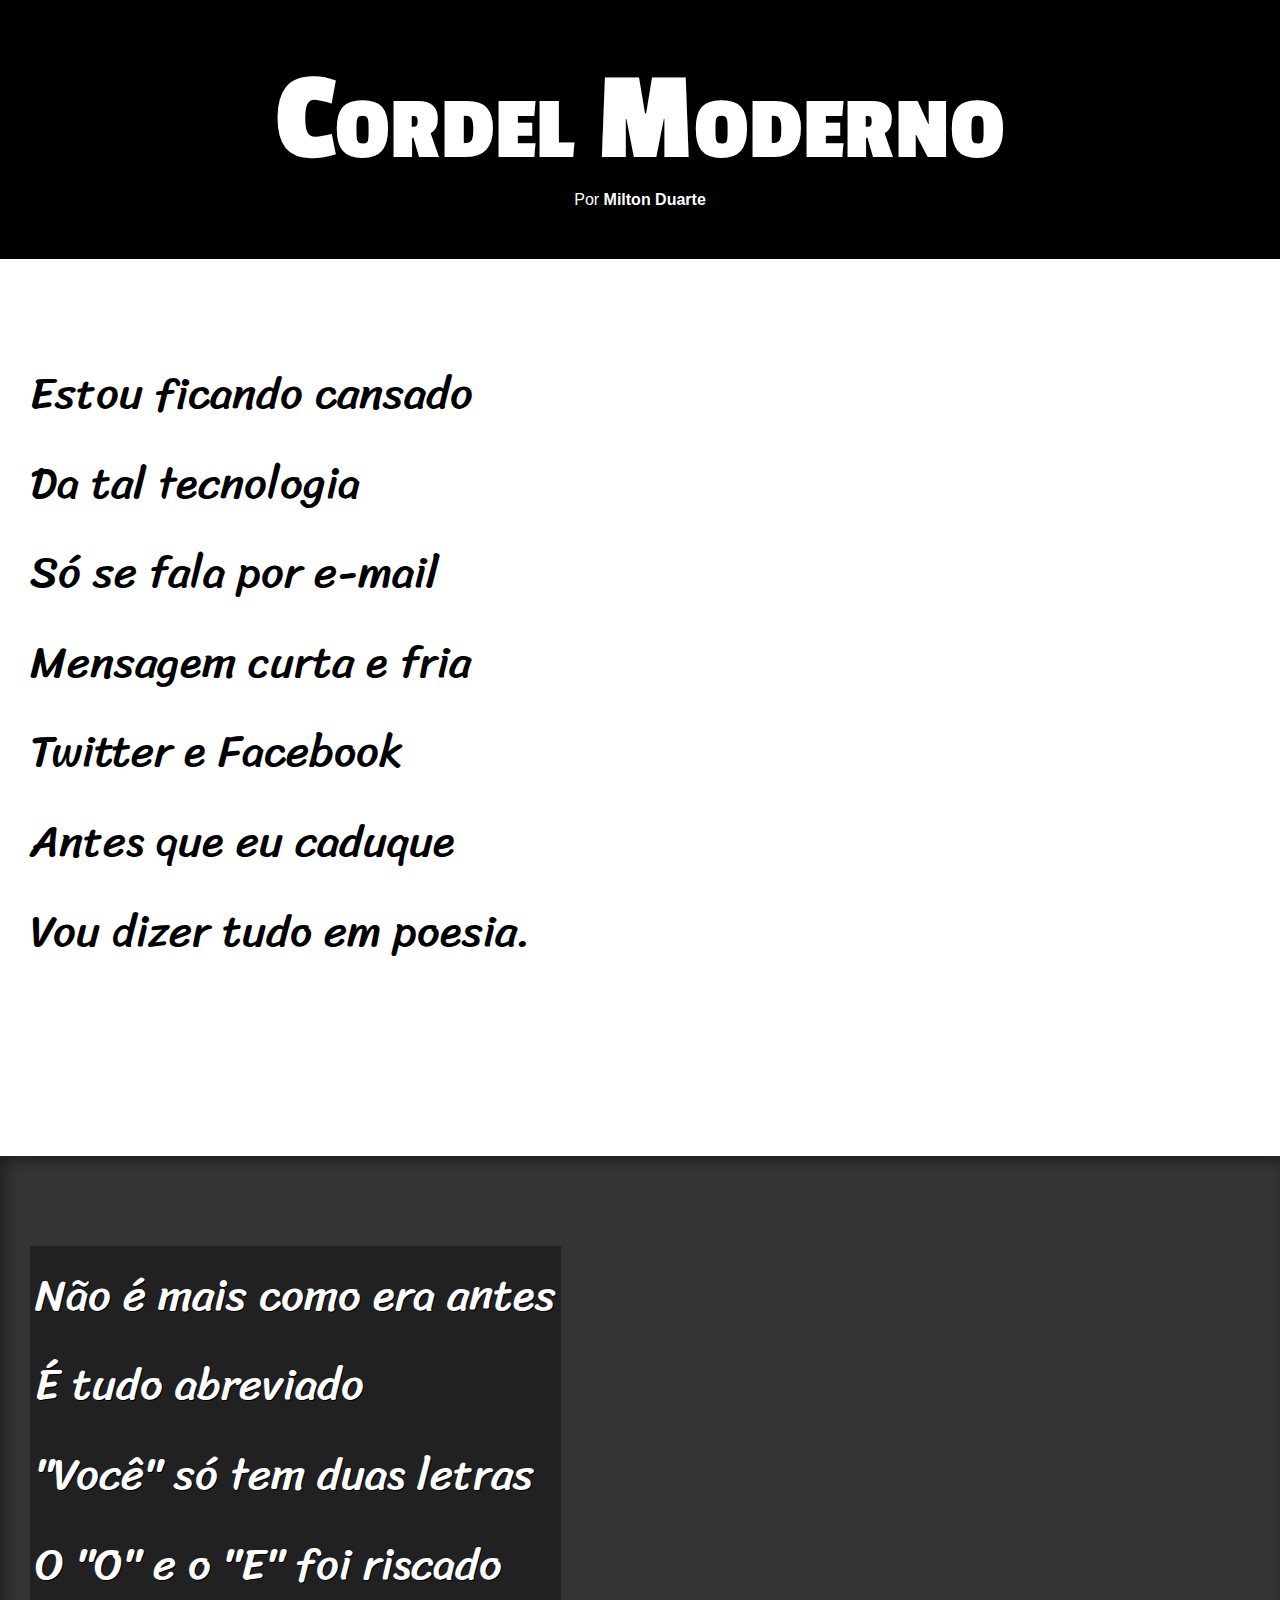
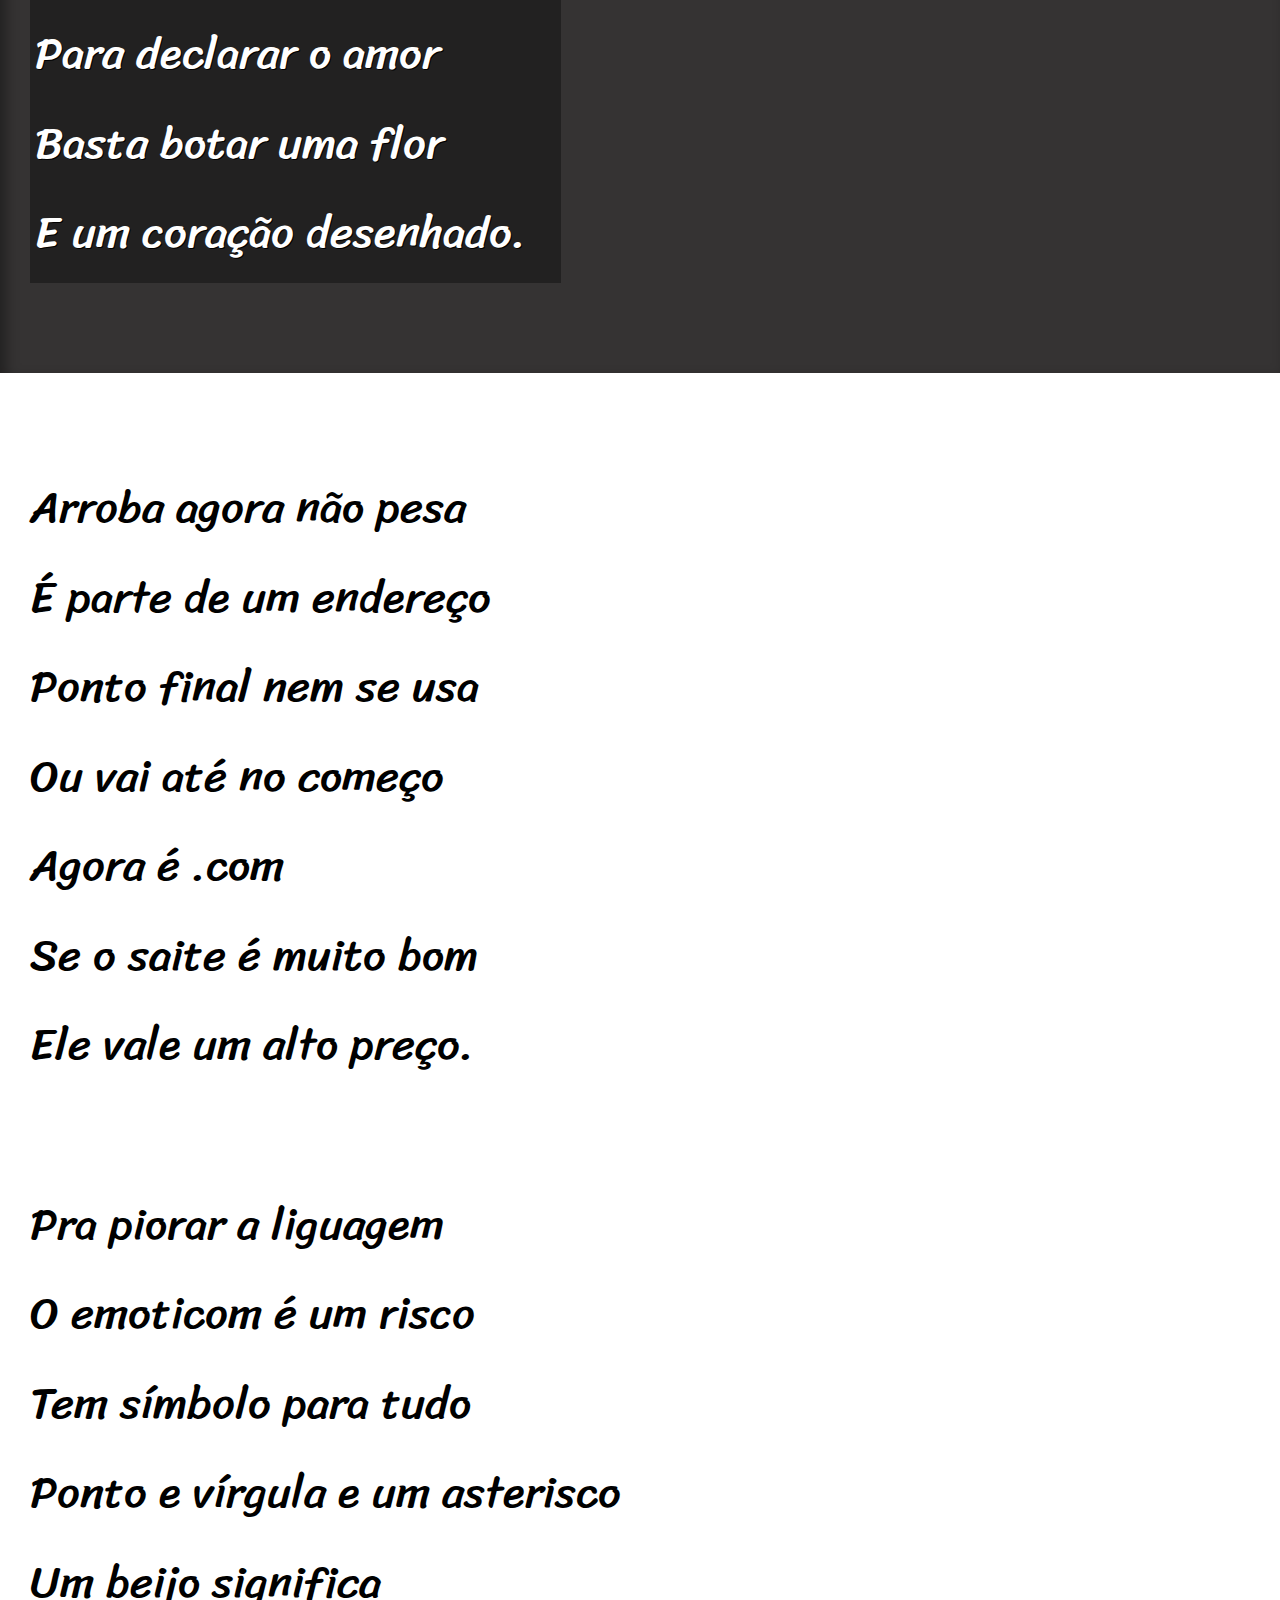
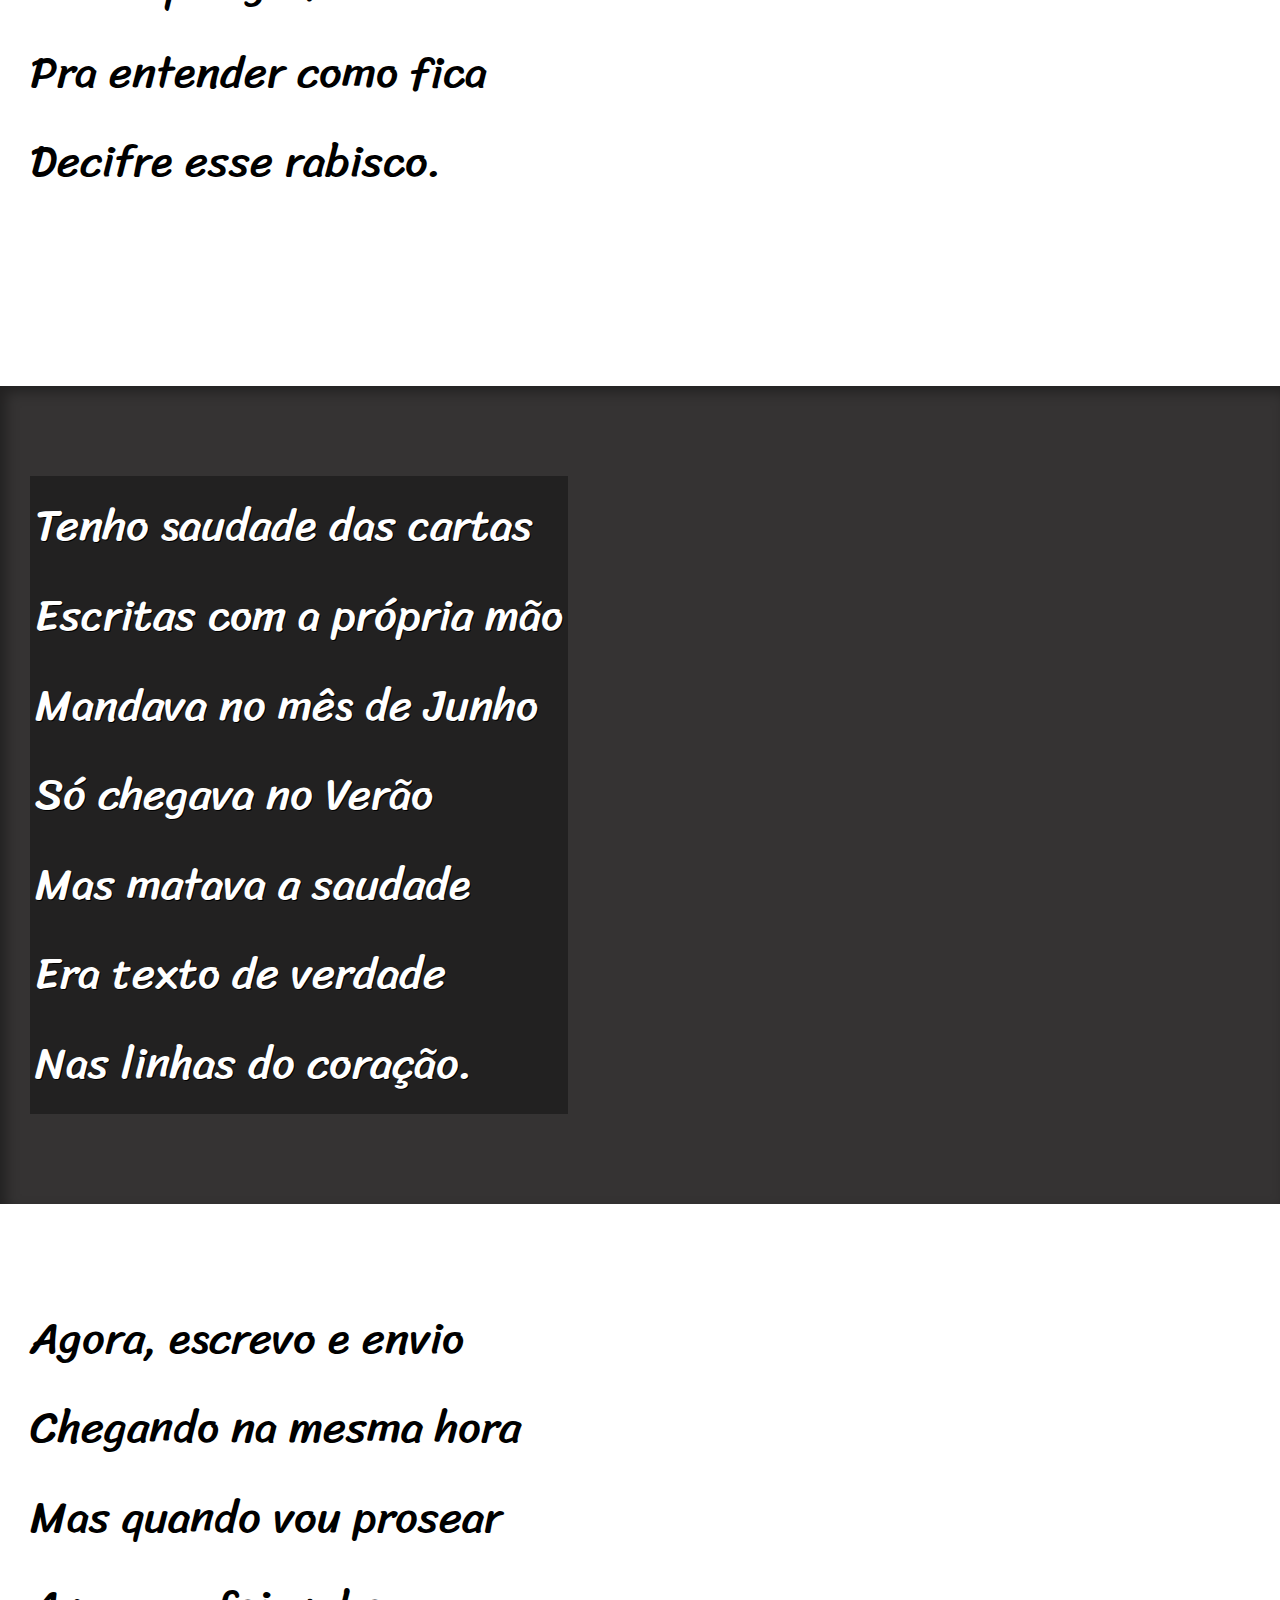
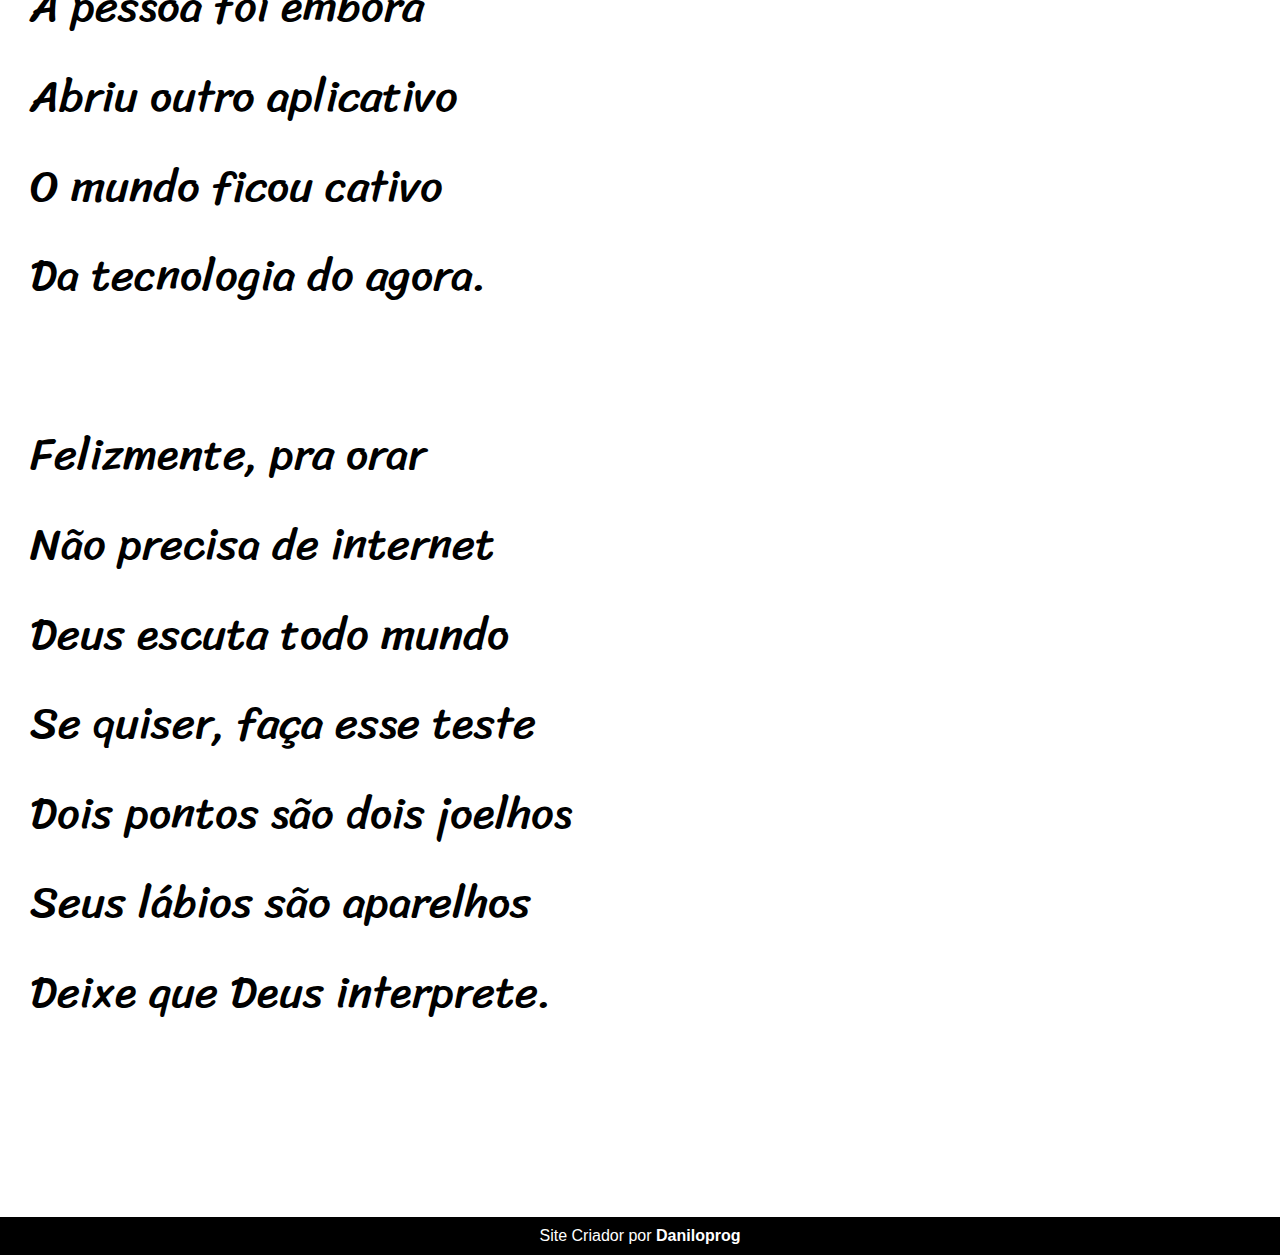
<file: exercicios/desafio020/index.html>
<!DOCTYPE html>
<html lang="pt-br">
<head>
    <meta charset="UTF-8">
    <meta http-equiv="X-UA-Compatible" content="IE=edge">
    <meta name="viewport" content="width=device-width, initial-scale=1.0">
    <title>Cordel Moderno</title>
    <link rel="stylesheet" href="estilo/style.css">
</head>
<body>
    <header>
        <h1>Cordel Moderno</h1>
        <p>Por <a href="https://www.recantodasletras.com.br/poesias/3186743]" target="_blank">Milton Duarte</a></p>
    </header>


    <section class="normal">
        <p>
            Estou ficando cansado <br>
            Da tal tecnologia <br>
            Só se fala por e-mail <br>
            Mensagem curta e fria <br>
            Twitter e Facebook <br>
            Antes que eu caduque <br>
            Vou dizer tudo em poesia.
        </p>
    </section>

    <section class="imagem" id="img01">
        <p>
            Não é mais como era antes <br>
            É tudo abreviado <br>
            "Você" só tem duas letras <br>
            O "O" e o "E" foi riscado <br>
            Para declarar o amor <br>
            Basta botar uma flor <br>
            E um coração desenhado.
        </p>
    </section>

    <section class="normal">
        
        <p>
            Arroba agora não pesa <br>
            É parte de um endereço <br>
            Ponto final nem se usa <br>
            Ou vai até no começo <br>
            Agora é .com <br>
            Se o saite é muito bom <br>
            Ele vale um alto preço. <br>
        </p>

        <p>
            Pra piorar a liguagem <br>
            O emoticom é um risco <br>
            Tem símbolo para tudo <br>
            Ponto e vírgula e um asterisco <br>
            Um beijo significa <br>
            Pra entender como fica <br>
            Decifre esse rabisco.
        </p>
        
    </section>

    <section class="imagem" id="img02">
        <p>
            Tenho saudade das cartas <br>
            Escritas com a própria mão <br>
            Mandava no mês de Junho <br>
            Só chegava no Verão <br>
            Mas matava a saudade <br>
            Era texto de verdade <br>
            Nas linhas do coração.
        </p>
    </section>

    <section class="normal">
        
        <p>
            Agora, escrevo e envio <br>
            Chegando na mesma hora <br>
            Mas quando vou prosear <br>
            A pessoa foi embora <br>
            Abriu outro aplicativo <br>
            O mundo ficou cativo <br>
            Da tecnologia do agora. <br>
        </p>

        <p>
            Felizmente, pra orar <br>
            Não precisa de internet <br>
            Deus escuta todo mundo <br>
            Se quiser, faça esse teste <br>
            Dois pontos são dois joelhos <br>
            Seus lábios são aparelhos <br>
            Deixe que Deus interprete.
        </p>
        
    </section>

    <footer>
        <p>Site Criador por <a href="github.com/daniloprog" target="_blank">Daniloprog</a></p>
    </footer>
</body>
</html>
</file>
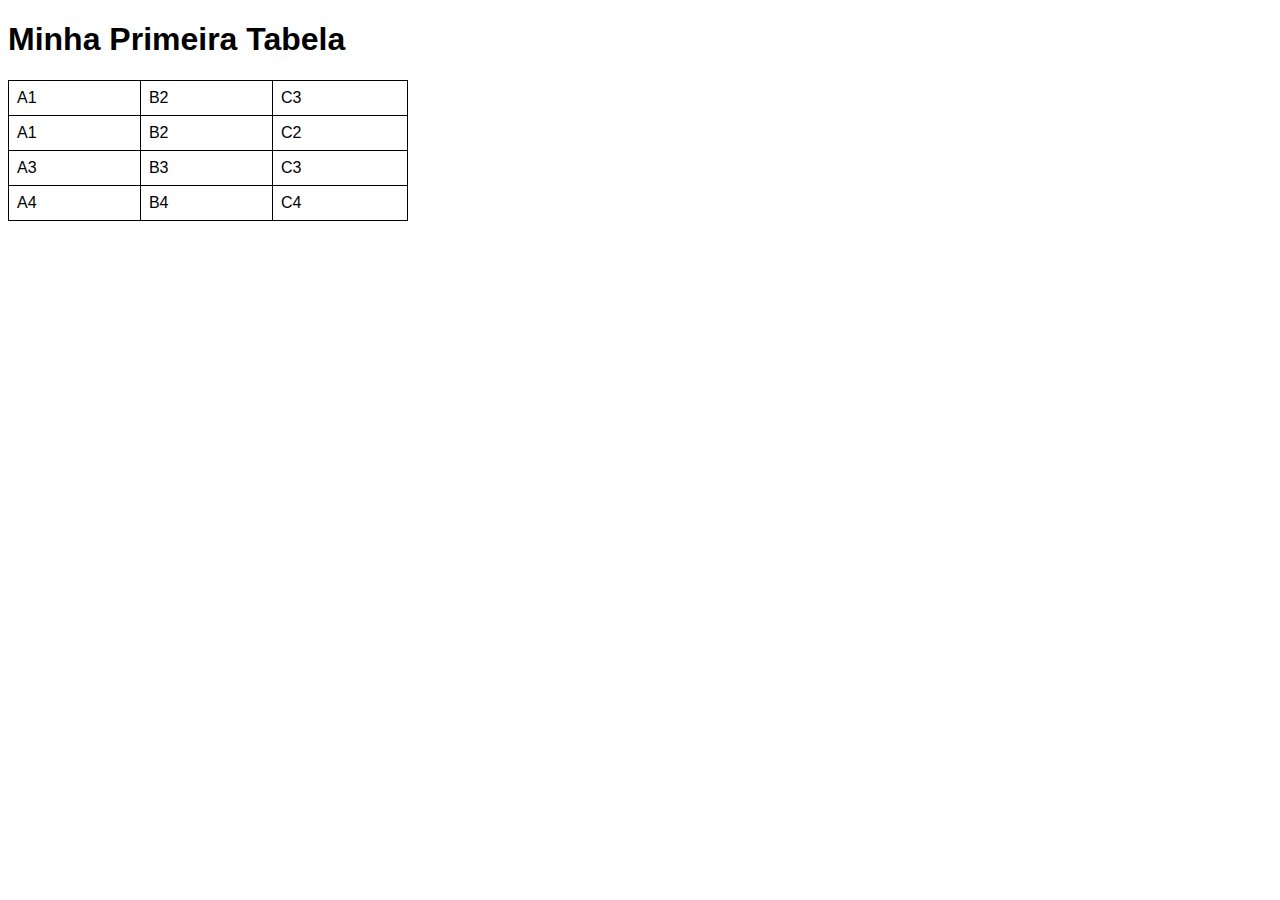
<file: exercicios/ex023/index.html>
<!DOCTYPE html>
<html lang="pt-br">
<head>
    <meta charset="UTF-8">
    <meta http-equiv="X-UA-Compatible" content="IE=edge">
    <meta name="viewport" content="width=device-width, initial-scale=1.0">
    <title>Tabelas em HTML</title>
    <style>
        body {
            font-family: Arial, Helvetica, sans-serif;
        }

        table {
            width: 400px;
            border-collapse: collapse;
        }

        tr {
            
        }

        td {
            border: 1px solid black;
            padding: 8px
        }
    </style>
</head>
<body>
    <h1>Minha Primeira Tabela</h1>
    <table>
        <tr>
            <td>A1</td>
            <td>B2</td>
            <td>C3</td>
        </tr>
        <tr>
            <td>A1</td>
            <td>B2</td>
            <td>C2</td>
        </tr>
        <tr>
            <td>A3</td>
            <td>B3</td>
            <td>C3</td>
        </tr>
        <tr>
            <td>A4</td>
            <td>B4</td>
            <td>C4</td>
        </tr>
    </table>
</body>
</html>
</file>
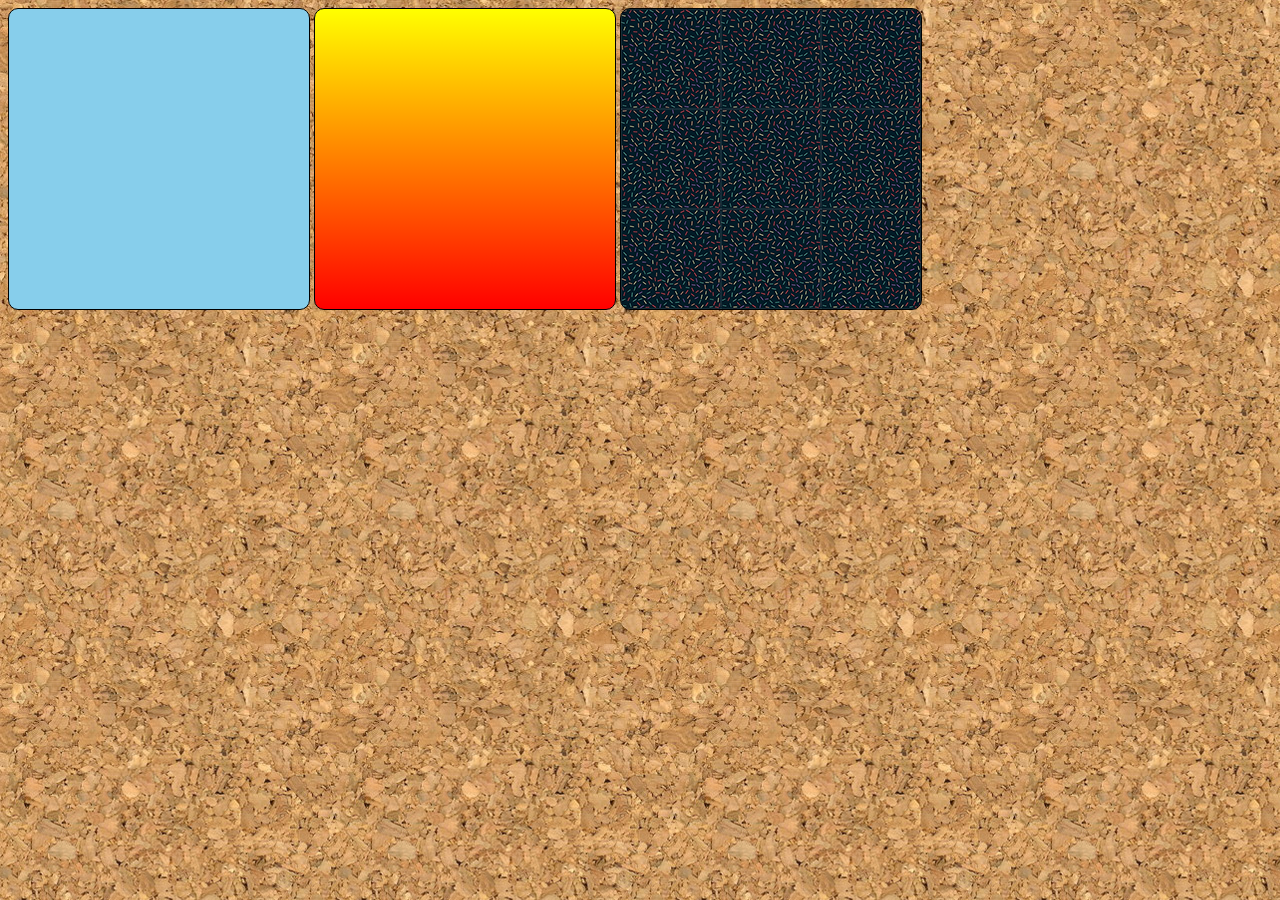
<file: exercicios/ex022/fundo001.html>
<!DOCTYPE html>
<html lang="pt-br">
<head>
    <meta charset="UTF-8">
    <meta http-equiv="X-UA-Compatible" content="IE=edge">
    <meta name="viewport" content="width=device-width, initial-scale=1.0">
    <title>Teste de imagem de Fundo</title>
    <style>
        div.quadrado {
            display: inline-block;
            border: 1px solid black;
            border-radius: 10px;
            background-color: lightgray;
            width: 300px;
            height: 300px;

        }

        body {
            background-image: url(imagens/wallpaper001.jpg);
        }

        div#q1 {
            background-color: skyblue;
        }

        div#q2 {
            background-image: linear-gradient(to bottom, yellow, red);
        }

        div#q3 {
            background-image: url(imagens/pattern001.png);
        }
    </style>
</head>
<body>
    <div class="quadrado" id="q1">

    </div>
    <div class="quadrado" id="q2">

    </div>
    <div class="quadrado" id="q3">

    </div>

</body>
</html>
</file>
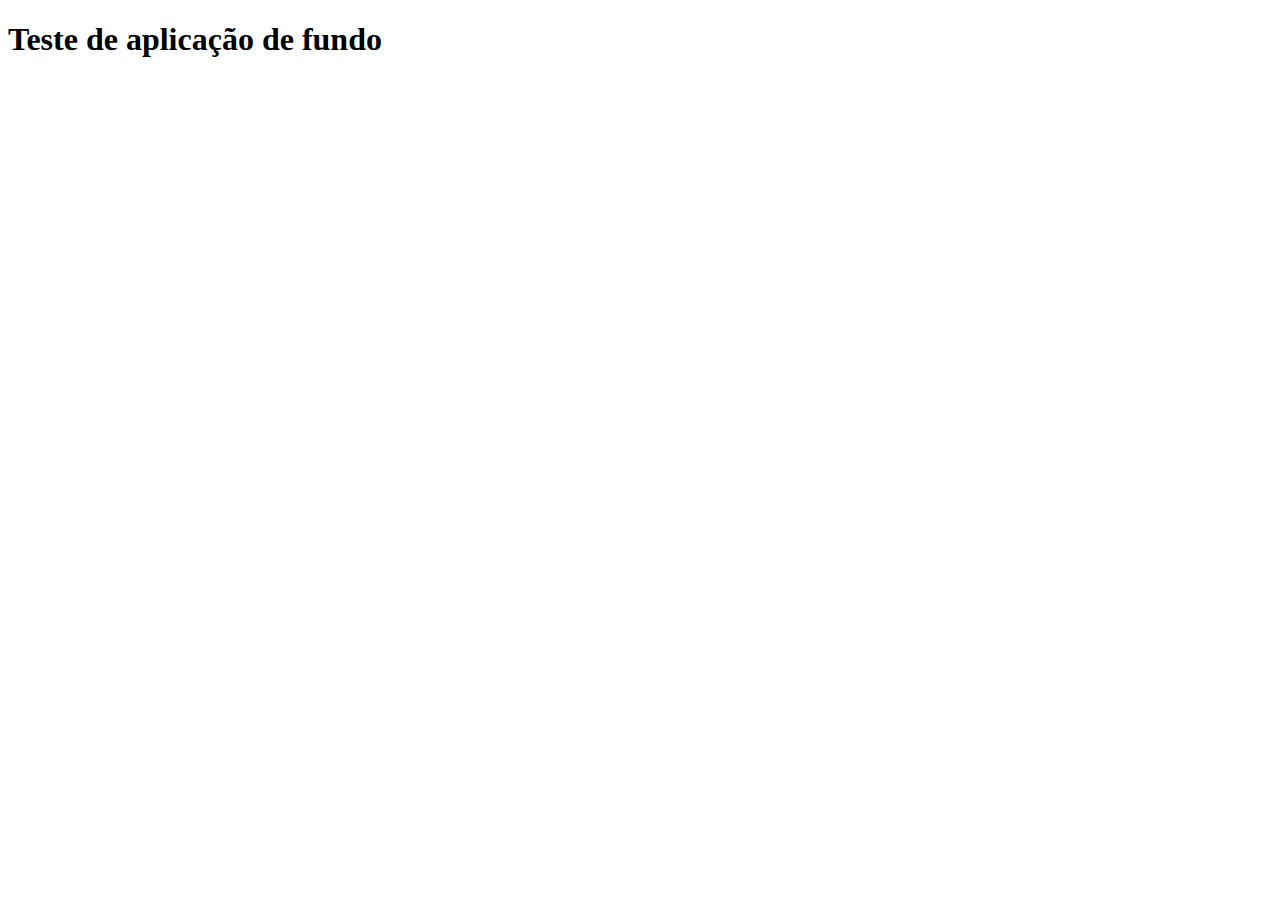
<file: exercicios/ex022/fundo002.html>
<!DOCTYPE html>
<html lang="pt-br">
<head>
    <meta charset="UTF-8">
    <meta http-equiv="X-UA-Compatible" content="IE=edge">
    <meta name="viewport" content="width=device-width, initial-scale=1.0">
    <title>Personalização dos fundos</title>
    <style>
        body {
            background-image: url(https://gustavoguanabara.github.io/html-css/imagens/mascote.png);
            background-size: 100px 100px;
            background-repeat: no-repeat;
        }
    </style>
</head>
<body>
    <h1>Teste de aplicação de fundo</h1>
</body>
</html>
</file>
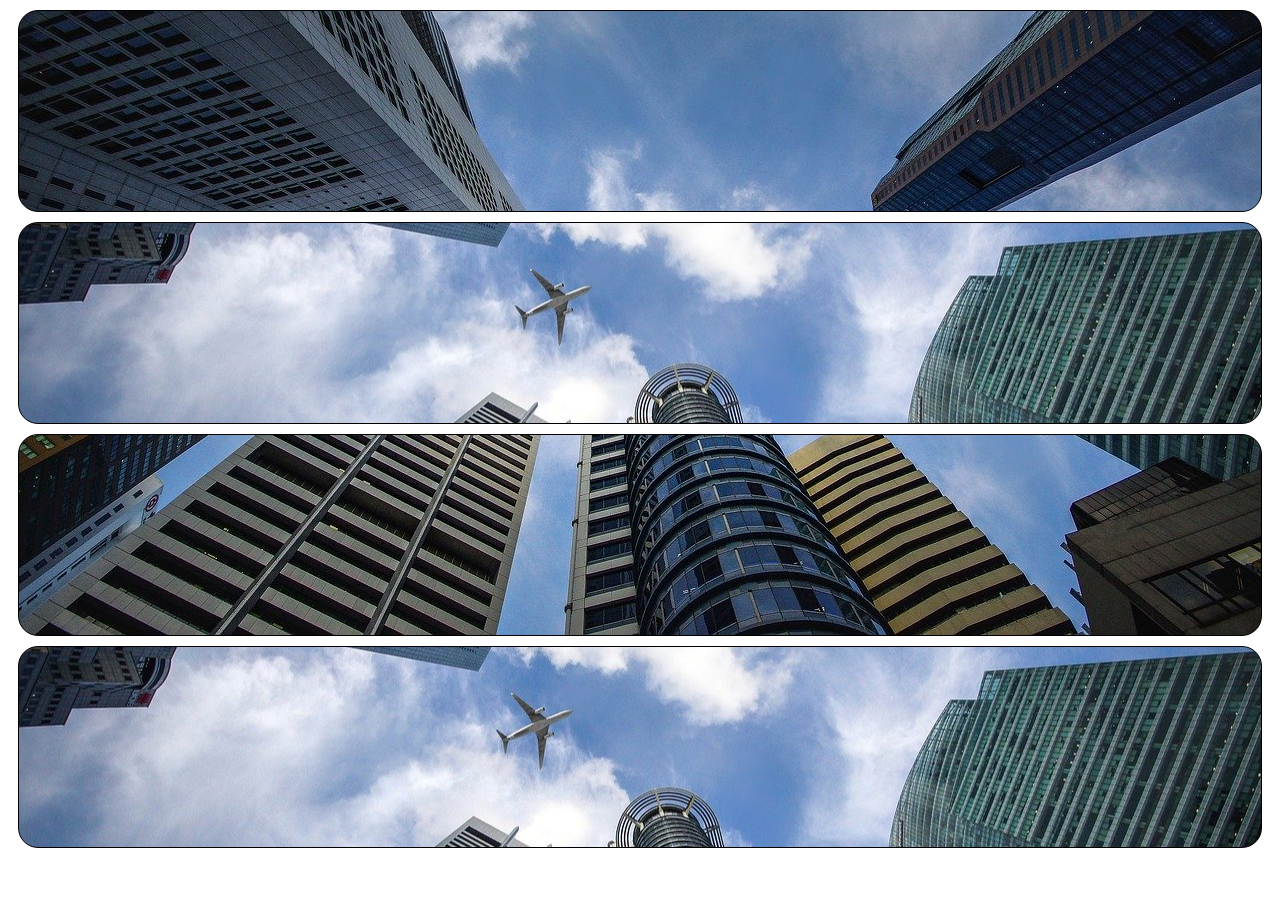
<file: exercicios/ex022/fundo003.html>
<!DOCTYPE html>
<html lang="pt-br">
<head>
    <meta charset="UTF-8">
    <meta http-equiv="X-UA-Compatible" content="IE=edge">
    <meta name="viewport" content="width=device-width, initial-scale=1.0">
    <title>Posição dos fundos</title>
    <style>
        div.bloco {
            background-image: url(imagens/wallpaper002.jpg);
            height: 200px;
            border: 1px solid black;
            border-radius: 20px;
            margin: 10px;
        }

        div#q1 {
            background-position: left top;
        }

        div#q2 {
            background-position: left center;
        }

        div#q3 {
            background-position: right bottom;
        }

        div#q4 {
            background-position: center center;
        }
    </style>
</head>
<body>
    <div class="bloco" id="q1">

    </div>
    <div class="bloco" id="q2">

    </div>
    <div class="bloco" id="q3">

    </div>
    <div class="bloco" id="q4">

    </div>
</body>
</html>
</file>
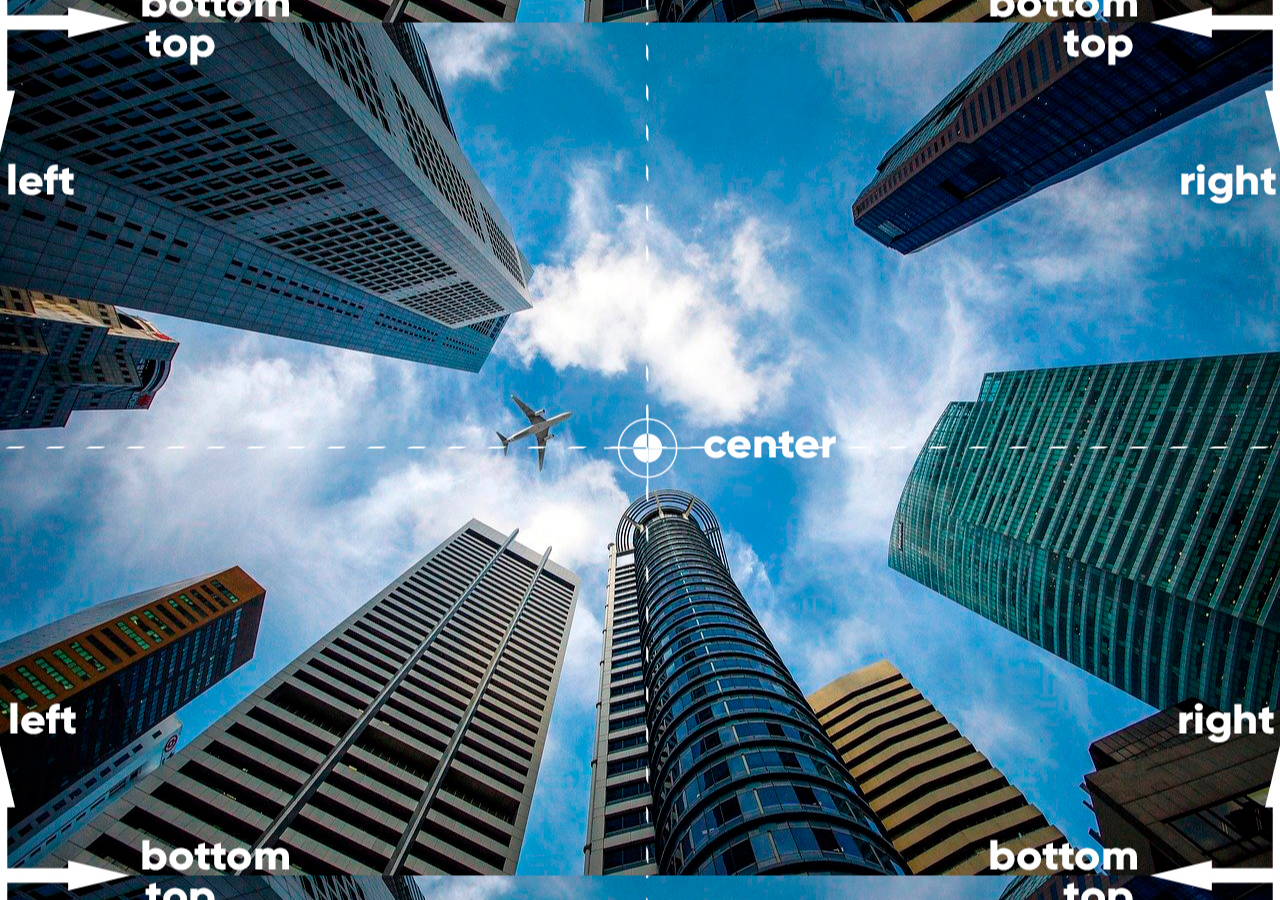
<file: exercicios/ex022/fundo005.html>
<!DOCTYPE html>
<html lang="pt-br">
<head>
    <meta charset="UTF-8">
    <meta http-equiv="X-UA-Compatible" content="IE=edge">
    <meta name="viewport" content="width=device-width, initial-scale=1.0">
    <title>Posicionamento</title>
    <style>
        body {
            height: 98vh;
            background-image: url(imagens/wallpaper003.jpg);
            background-position: center center;

        }
    </style>
</head>
<body>
    
</body>
</html>
</file>
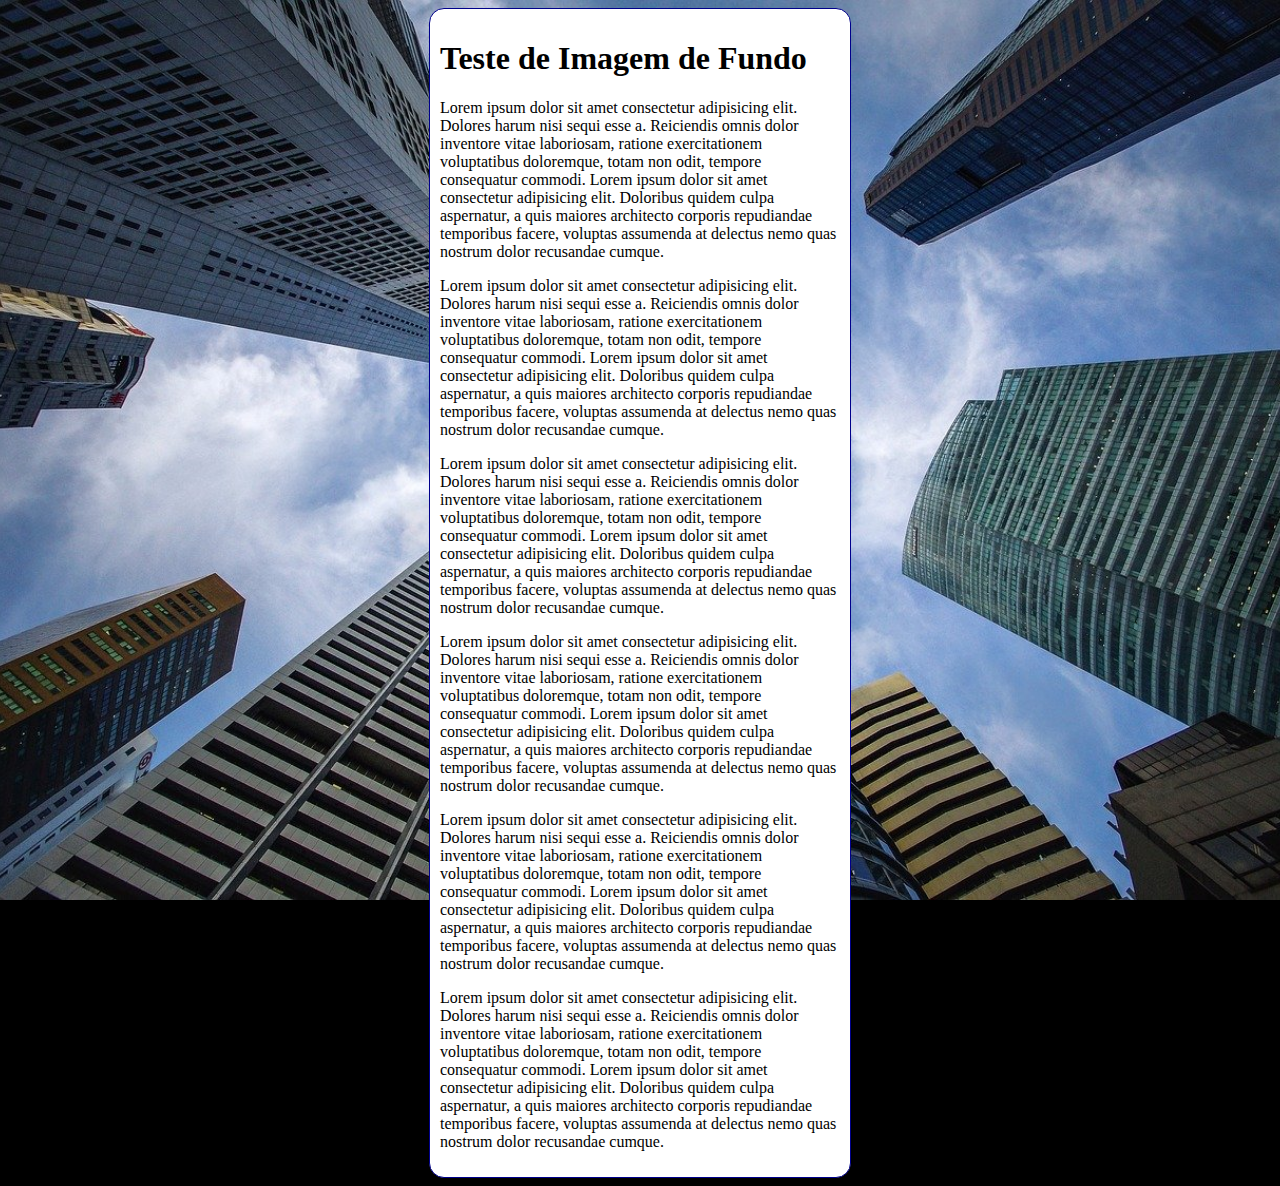
<file: exercicios/ex022/fundo006.html>
<!DOCTYPE html>
<html lang="pt-br">
<head>
    <meta charset="UTF-8">
    <meta http-equiv="X-UA-Compatible" content="IE=edge">
    <meta name="viewport" content="width=device-width, initial-scale=1.0">
    <title>Fundo fixo de tela</title>
    <style>
        body {
            background-color: black;
            background-image: url(imagens/wallpaper002.jpg);
            background-position: center top;
            background-repeat: no-repeat;
            background-size: cover;
            background-attachment: fixed;
        }

        main {
            background-color: white;
            max-width: 400px;
            padding: 10px;
            margin: auto;
            border: 1px solid darkblue;
            border-radius: 15px;
        }
    </style>
</head>
<body>
    <main>
       
        <h1>Teste de Imagem de Fundo</h1>
        <p>Lorem ipsum dolor sit amet consectetur adipisicing elit. Dolores harum nisi sequi esse a. Reiciendis omnis dolor inventore vitae laboriosam, ratione exercitationem voluptatibus doloremque, totam non odit, tempore consequatur commodi. Lorem ipsum dolor sit amet consectetur adipisicing elit. Doloribus quidem culpa aspernatur, a quis maiores architecto corporis repudiandae temporibus facere, voluptas assumenda at delectus nemo quas nostrum dolor recusandae cumque.</p>
        <p>Lorem ipsum dolor sit amet consectetur adipisicing elit. Dolores harum nisi sequi esse a. Reiciendis omnis dolor inventore vitae laboriosam, ratione exercitationem voluptatibus doloremque, totam non odit, tempore consequatur commodi. Lorem ipsum dolor sit amet consectetur adipisicing elit. Doloribus quidem culpa aspernatur, a quis maiores architecto corporis repudiandae temporibus facere, voluptas assumenda at delectus nemo quas nostrum dolor recusandae cumque.</p>
        <p>Lorem ipsum dolor sit amet consectetur adipisicing elit. Dolores harum nisi sequi esse a. Reiciendis omnis dolor inventore vitae laboriosam, ratione exercitationem voluptatibus doloremque, totam non odit, tempore consequatur commodi. Lorem ipsum dolor sit amet consectetur adipisicing elit. Doloribus quidem culpa aspernatur, a quis maiores architecto corporis repudiandae temporibus facere, voluptas assumenda at delectus nemo quas nostrum dolor recusandae cumque.</p>
        <p>Lorem ipsum dolor sit amet consectetur adipisicing elit. Dolores harum nisi sequi esse a. Reiciendis omnis dolor inventore vitae laboriosam, ratione exercitationem voluptatibus doloremque, totam non odit, tempore consequatur commodi. Lorem ipsum dolor sit amet consectetur adipisicing elit. Doloribus quidem culpa aspernatur, a quis maiores architecto corporis repudiandae temporibus facere, voluptas assumenda at delectus nemo quas nostrum dolor recusandae cumque.</p>
        <p>Lorem ipsum dolor sit amet consectetur adipisicing elit. Dolores harum nisi sequi esse a. Reiciendis omnis dolor inventore vitae laboriosam, ratione exercitationem voluptatibus doloremque, totam non odit, tempore consequatur commodi. Lorem ipsum dolor sit amet consectetur adipisicing elit. Doloribus quidem culpa aspernatur, a quis maiores architecto corporis repudiandae temporibus facere, voluptas assumenda at delectus nemo quas nostrum dolor recusandae cumque.</p>
        <p>Lorem ipsum dolor sit amet consectetur adipisicing elit. Dolores harum nisi sequi esse a. Reiciendis omnis dolor inventore vitae laboriosam, ratione exercitationem voluptatibus doloremque, totam non odit, tempore consequatur commodi. Lorem ipsum dolor sit amet consectetur adipisicing elit. Doloribus quidem culpa aspernatur, a quis maiores architecto corporis repudiandae temporibus facere, voluptas assumenda at delectus nemo quas nostrum dolor recusandae cumque.</p>
    </main>
</body>
</html>
</file>
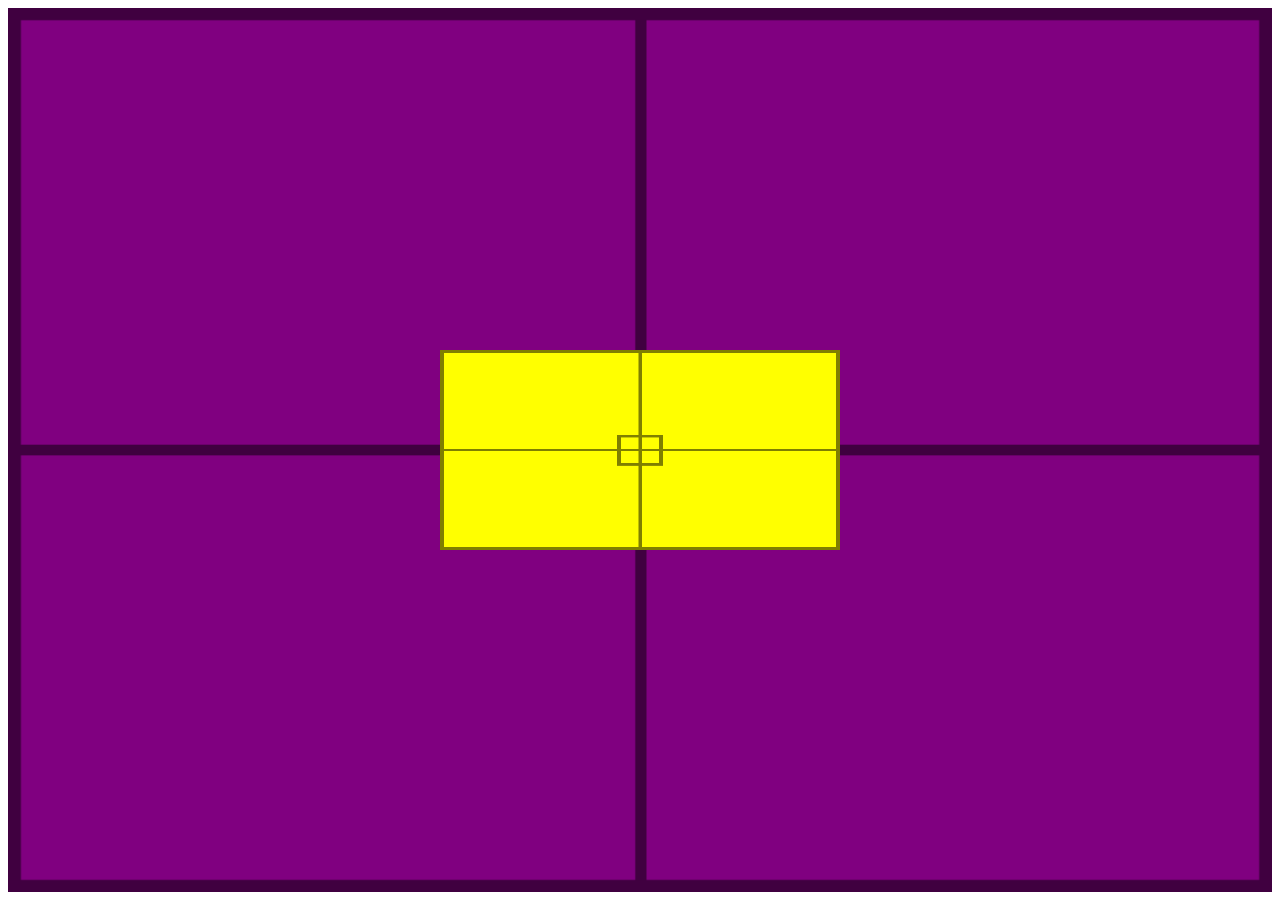
<file: exercicios/ex022/fundo007.html>
<!DOCTYPE html>
<html lang="pt-br">
<head>
    <meta charset="UTF-8">
    <meta http-equiv="X-UA-Compatible" content="IE=edge">
    <meta name="viewport" content="width=device-width, initial-scale=1.0">
    <title>Alinhamento vertical</title>
    <style>
        #container {
            background-image: url(imagens/target001.png);
            background-size: 100% 100%;
            position: relative;
            height: 96vh;
            padding: 10px;
            background-color: purple;
        }

        #conteudo {
            background-image: url(imagens/target001.png);
            background-size: 100% 100%;

            position: absolute;
            height: 200px;
            width: 400px;
            background-color: yellow;

            left: 50%;
            top: 50%;

            transform: translate(-50%, -50%);
        }
    </style>
</head>
<body>
    <section id="container">
        <article id="conteudo">

        </article>
    </section>
</body>
</html>
</file>
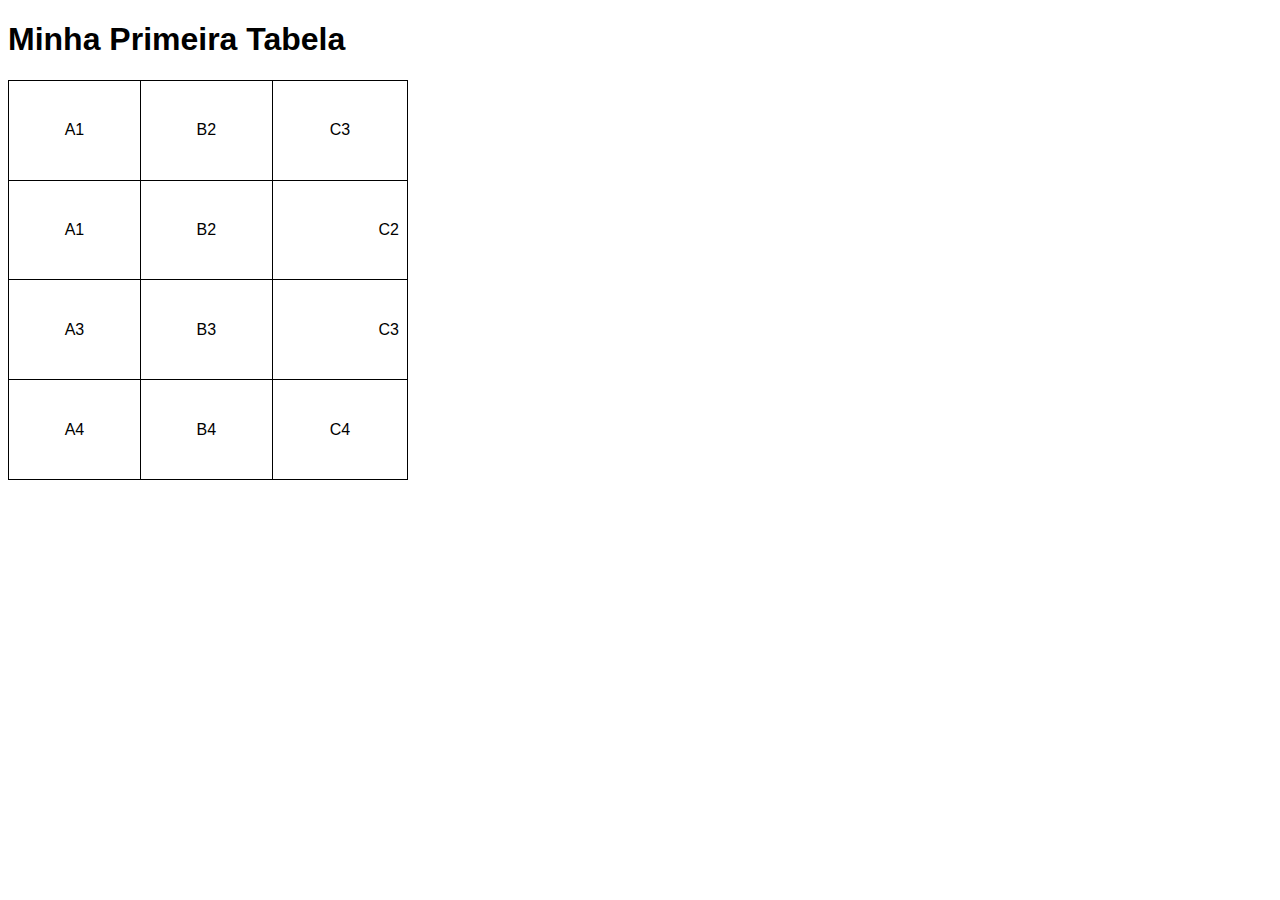
<file: exercicios/ex023/tabela001.html>
<!DOCTYPE html>
<html lang="pt-br">
<head>
    <meta charset="UTF-8">
    <meta http-equiv="X-UA-Compatible" content="IE=edge">
    <meta name="viewport" content="width=device-width, initial-scale=1.0">
    <title>Tabelas em HTML</title>
    <style>
        body {
            font-family: Arial, Helvetica, sans-serif;
        }

        table {
            width: 400px;
            height: 400px;
            border-collapse: collapse;
        }

        td {
            border: 1px solid black;
            padding: 8px;
            text-align: center;
            vertical-align: middle;
        }

        .numero {
            text-align: right;

        }
    </style>
</head>
<body>
    <h1>Minha Primeira Tabela</h1>
    <table>
        <tr>
            <td>A1</td>
            <td>B2</td>
            <td>C3</td>
        </tr>
        <tr>
            <td>A1</td>
            <td>B2</td>
            <td class="numero">C2</td>
        </tr>
        <tr>
            <td>A3</td>
            <td>B3</td>
            <td class="numero">C3</td>
        </tr>
        <tr>
            <td>A4</td>
            <td>B4</td>
            <td>C4</td>
        </tr>
    </table>
</body>
</html>
</file>
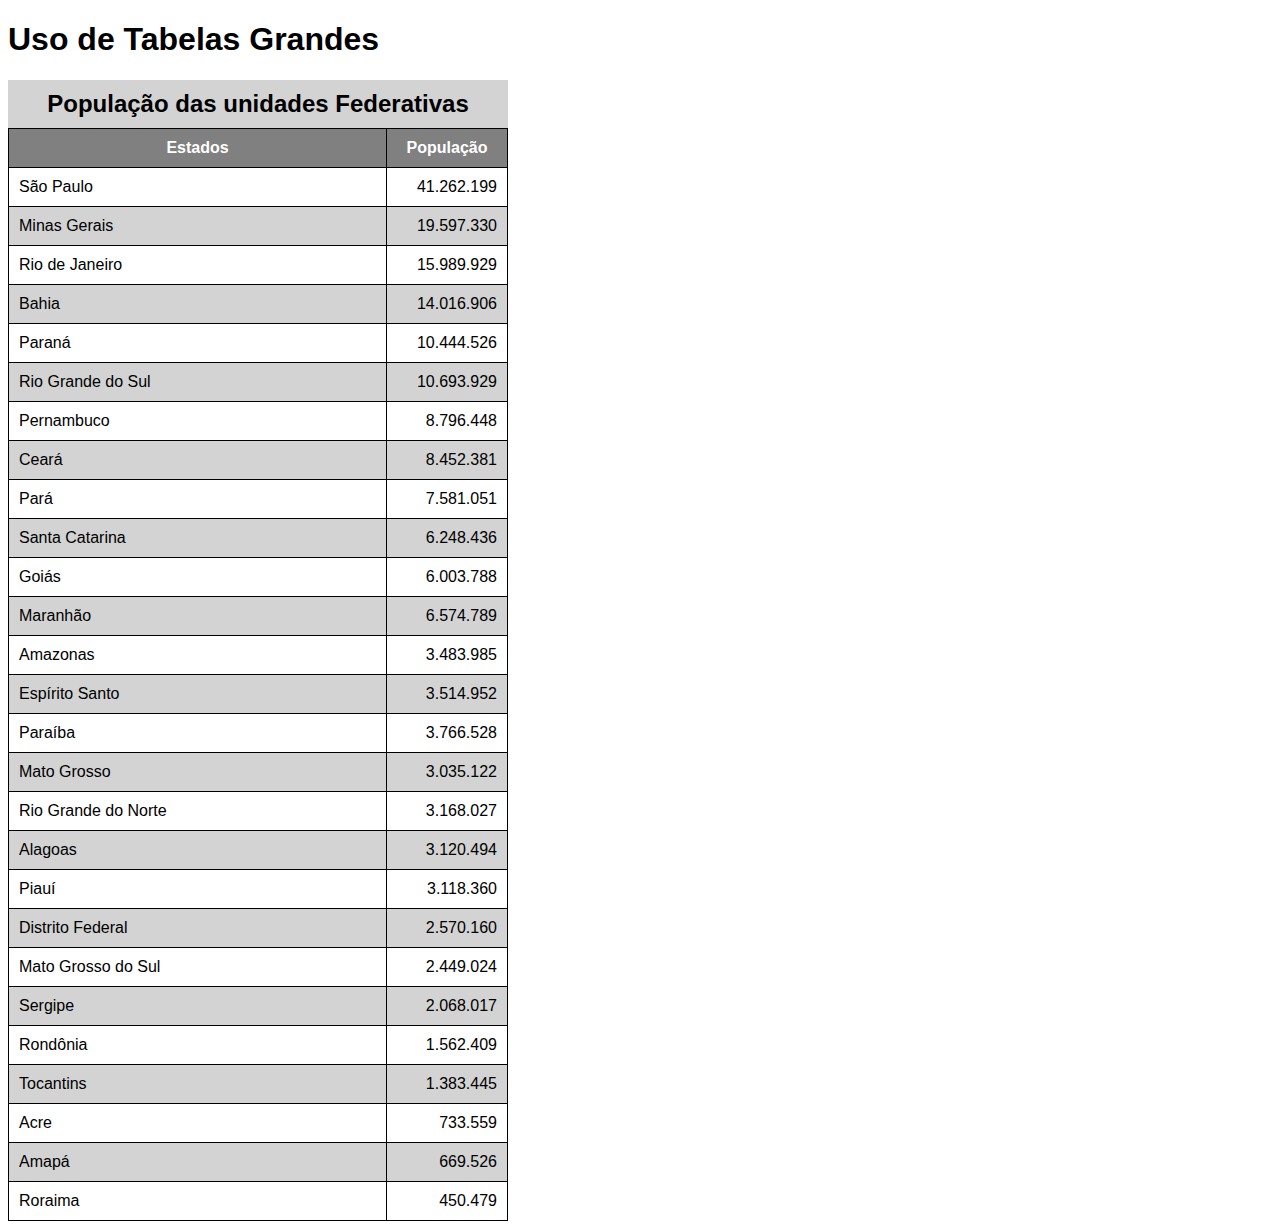
<file: exercicios/ex023/tabela002.html>
<!DOCTYPE html>
<html lang="pt-br">
<head>
    <meta charset="UTF-8">
    <meta http-equiv="X-UA-Compatible" content="IE=edge">
    <meta name="viewport" content="width=device-width, initial-scale=1.0">
    <title>Minha Segunda Tabela</title>
    <style>
        body {
            font-family: Arial, Helvetica, sans-serif;
        }

        caption {
            font-size: 1.5em;
            font-weight: bold;
            padding: 10px;
            background-color:lightgray;
        }

        table {
            width: 500px;
            border-collapse: collapse;
            position: relative;
        }

        td, th {
            border: 1px solid black;
            padding: 10px;

        }

        td.popul {
            text-align: right;
        }

        thead {
            background-color: gray;
            color: white;
            font-size: 1em;
           
        }

        thead > tr > th {
            position: sticky;
            top: -1px;
            background-color: gray;
        }

        tbody > tr:nth-last-child(2n) {
            background-color: lightgray;
        }

       
        
    </style>
</head>
<body>
    <h1>Uso de Tabelas Grandes</h1>
    <table>
        <caption>População das unidades Federativas</caption>
        <thead>
            <tr>
                <th scope="col">Estados</th>
                <th scope="col" style="width: 100px;">População</th>
            </tr>
        </thead>

        <tbody>
            <tr>
                <td>São Paulo</td>
                <td class="popul">41.262.199</td>
            </tr>
            <tr>
                <td>Minas Gerais</td>
                <td class="popul">19.597.330</td>
            </tr>
            <tr>
                <td>Rio de Janeiro</td>
                <td class="popul">15.989.929</td>
            </tr>
            <tr>
                <td>Bahia</td>
                <td class="popul">14.016.906</td>
            </tr>
            <tr>
                <td>Paraná</td>
                <td class="popul">10.444.526</td>
            </tr>
            <tr>
                <td>Rio Grande do Sul</td>
                <td class="popul">10.693.929</td>
            </tr>
            <tr>
                <td>Pernambuco</td>
                <td class="popul">8.796.448</td>
            </tr>
            <tr>
                <td>Ceará</td>
                <td class="popul">8.452.381</td>
            </tr>
            <tr>
                <td>Pará</td>
                <td class="popul">7.581.051</td>
            </tr>
            <tr>
                <td>Santa Catarina</td>
                <td class="popul">6.248.436</td>
            </tr>
            <tr>
                <td>Goiás</td>
                <td class="popul">6.003.788</td>
            </tr>
            <tr>
                <td>Maranhão</td>
                <td class="popul">6.574.789</td>
            </tr>
            <tr>
                <td>Amazonas</td>
                <td class="popul">3.483.985</td>
            </tr>
            <tr>
                <td>Espírito Santo</td>
                <td class="popul">3.514.952</td>
            </tr>
            <tr>
                <td>Paraíba</td>
                <td class="popul">3.766.528</td>
            </tr>
            <tr>
                <td>Mato Grosso</td>
                <td class="popul">3.035.122</td>
            </tr>
            <tr>
                <td>Rio Grande do Norte</td>
                <td class="popul">3.168.027</td>
            </tr>
            <tr>
                <td>Alagoas</td>
                <td class="popul">3.120.494</td>
            </tr>
            <tr>
                <td>Piauí</td>
                <td class="popul">3.118.360</td>
            </tr>
            <tr>
                <td>Distrito Federal</td>
                <td class="popul">2.570.160</td>
            </tr>
            <tr>
                <td>Mato Grosso do Sul</td>
                <td class="popul">2.449.024</td>
            </tr>
            <tr>
                <td>Sergipe</td>
                <td class="popul">2.068.017</td>
            </tr>
            <tr>
                <td>Rondônia</td>
                <td class="popul">1.562.409</td>
            </tr>
            <tr>
                <td>Tocantins</td>
                <td class="popul">1.383.445</td>
            </tr>
            <tr>
                <td>Acre</td>
                <td class="popul">733.559</td>
            </tr>
            <tr>
                <td>Amapá</td>
                <td class="popul">669.526</td>
            </tr>
            <tr>
                <td>Roraima</td>
                <td class="popul">450.479</td>
            </tr>
        </tbody>
    </table>
</body>
</html>
</file>
<file: exercicios/desafio020/estilo/style.css>
@charset "UTF-8";

@import url('https://fonts.googleapis.com/css2?family=Passion+One&display=swap');

@import url('https://fonts.googleapis.com/css2?family=Sriracha&display=swap');

:root {
    --fonte01: Verdana, Geneva, Tahoma, sans-serif;
    --fonte02: 'Passion One', cursive;
    --fonte03: 'Sriracha', cursive;
}

* {
    padding: 0px;
    margin: 0px;
}

html, body {
    min-height: 100%;
    background-color: darkgray;
    font-family: var(--fonte01);

}

header {
    background-color: black;
    color: white;
    text-align: center;
}

header > h1 {
    padding-top: 50px;
    font-variant: small-caps;
    font-family: var(--fonte02);
    font-size: 10vw;
}

header > p {
    padding-bottom: 50px;
}

a {
    color: white;
    text-decoration: none;
    font-weight: bold;
}

header a:hover {
    text-decoration: underline;
}

section {
    padding-top: 10vh;
    padding-bottom: 10vh;
    line-height: 2em;
    padding-left: 30px;
    font-family: var(--fonte03);
    font-size: 3.5vw;
}

section > p {
    padding-bottom: 2em;
}

section.normal {
    background-color: white;
    color: black;
}

section.imagem {
    background-color: rgb(53, 51, 51);
    color: white;
    box-shadow: inset 6px 6px 13px 0px rgba(0, 0, 0, 0.363);
    background-attachment: fixed;
}

section.imagem > p {
    display: inline-block;
    padding: 5px;
    background-color: rgba(0, 0, 0, 0.342);
    text-shadow: 1px 1px 0px black;
}

section#img01 {
    background-image: url('../imagens/background001.jpg');
    background-position: right center;
    background-size: cover;
}

section#img02 {
    background-image: url('../imagens/background002.jpg');
    background-size: cover;
}

footer {
    background-color: black;
    color: white;
    font-family: var(--fonte01);
    text-align: center;
    padding: 10px;
}
</file>
